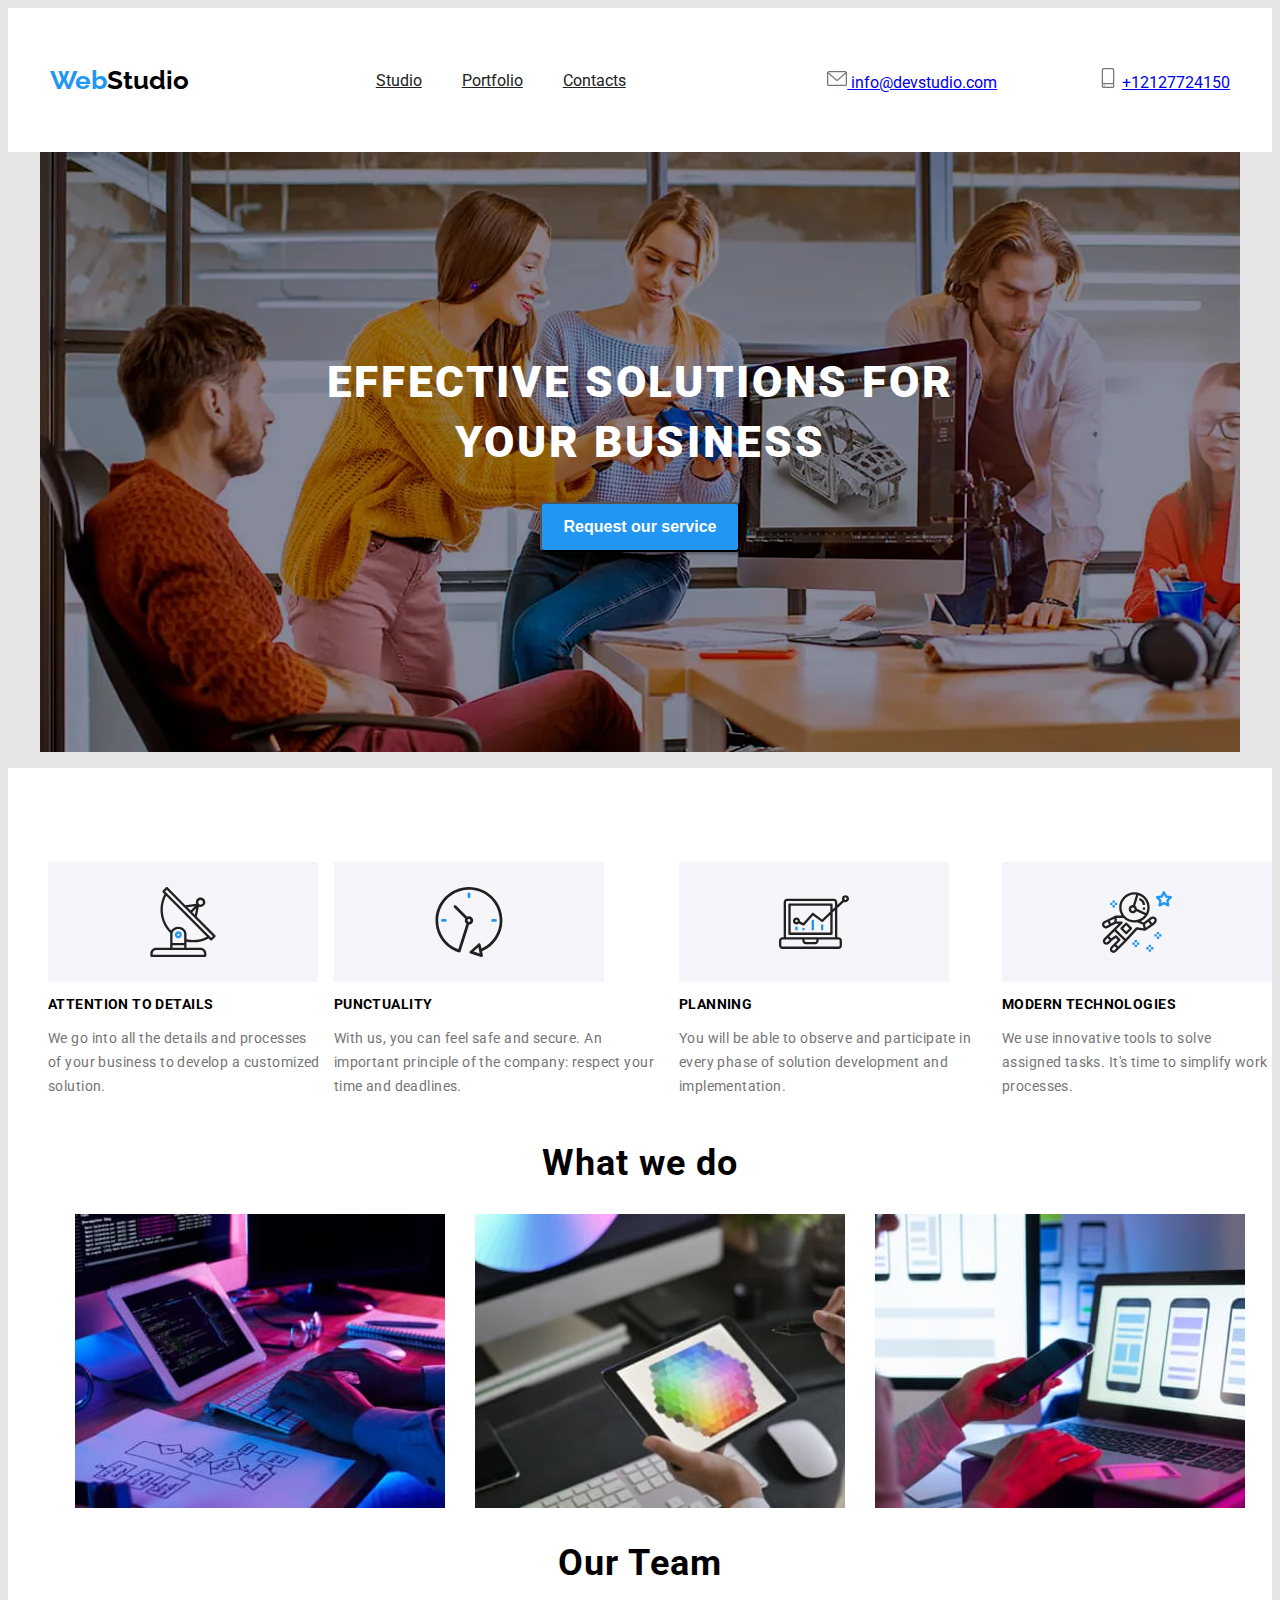
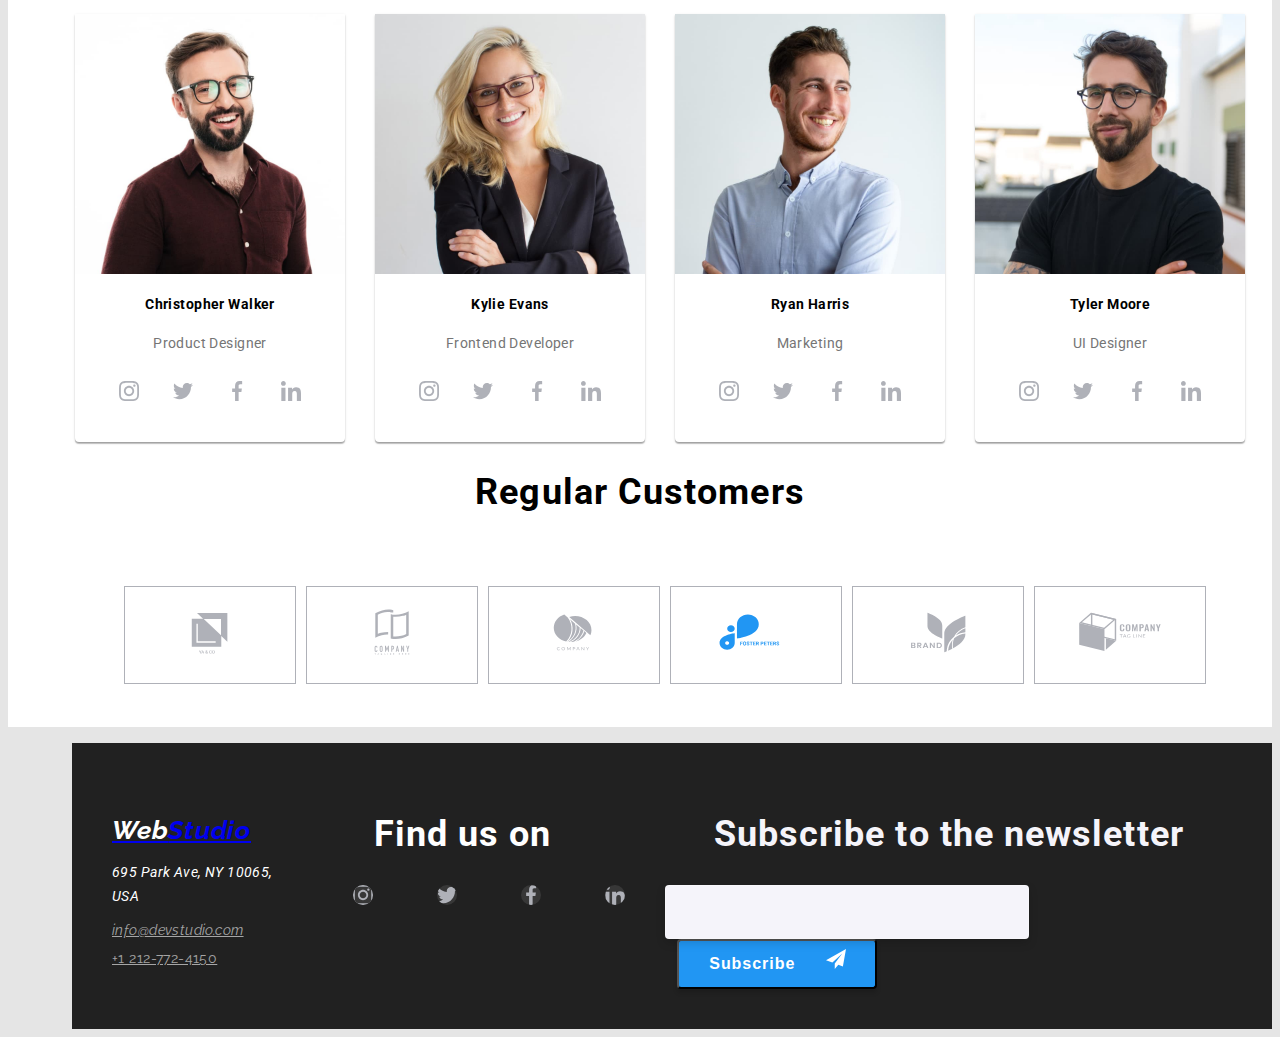
<file: index.html>
<!DOCTYPE html>
<html lang="en">
<head>
  <meta charset="UTF-8">
  <meta http-equiv="X-UA-Compatible" content="IE=edge">
  <meta name="viewport" content="width=device-width, initial-scale=1.0">
  <link rel="stylesheet" href="./css/main.min.css">
  <link rel="preconnect" href="https://fonts.googleapis.com">
<link rel="preconnect" href="https://fonts.gstatic.com" crossorigin>
<link href="https://fonts.googleapis.com/css2?family=Raleway:wght@700&family=Roboto:wght@400;500;700&display=swap" rel="stylesheet">
  <title>Document</title>
</head>
<body>

 <header class="header">
  <a class="header__logo"><span>Web</span>Studio</a>
    <nav class="header__nav">
      <ul>
       <li class="nav__li"><a class="active" href="index.html">Studio</a></li>
      <li class="nav__li"><a href="portofolio.html">Portfolio</li>
        <li>Contacts</li>
      </ul>
    
    </nav>
     <div class="header__email">
               
                <svg>
                  <use href="./images/icons.svg/symbol-defs.svg#icon-envelope"></use>
                </svg>
               <a class="email-class" href="emailto:info@devstudio.com">info@devstudio.com</a>
     </div>
       <div class="header__telephone">
          
                <svg>
                  <use href="./images/icons.svg/symbol-defs.svg#icon-smartphone"></use>
                </svg>
                <a class="tel-class" href="tel:">+12127724150</a>
          </div>
      
  </header>

  <main>
   <div class="container">
    <section class="hero-class">
        <h1>EFFECTIVE SOLUTIONS FOR YOUR BUSINESS</h1>
       <button  class="hero-btn"data-modal-open>Request our service</button>
    </section>
     </div>
    <div class="work-class">
   
    <section class="value">
       <ul class="our__value">
        <li>
          <div class="icon__value">
            <div class="list__value">
                <svg>
                  <use href="./images/icons.svg/symbol-defs.svg#icon-antenna"></use>
                </svg>
               </div>
          </div>
        <h3>ATTENTION TO DETAILS</h3>
      <p>We go into all the details and processes of your business to develop a customized solution.</p>
        </li>
        <li>
             <div class="icon__value">
            <div class="list__value">
                <svg>
                  <use href="./images/icons.svg/symbol-defs.svg#icon-clock"></use>
                </svg>
               </div>
          </div>
           <h3>PUNCTUALITY</h3>
      <p>With us, you can feel safe and secure. An important principle of the company: respect your time and deadlines.</p>
        </li>
        <li>
                 <div class="icon__value">
            <div class="list__value">
                <svg>
                  <use href="./images/icons.svg/symbol-defs.svg#icon-diagram"></use>
                </svg>
               </div>
          </div>
          <h3>PLANNING</h3>
      <p>You will be able to observe and participate in every phase of solution development and implementation.</p>
        </li>
        <li>
                <div class="icon__value">
            <div class="list__value">
                <svg>
                  <use href="./images/icons.svg/symbol-defs.svg#icon-astronaut"></use>
                </svg>
               </div>
          </div>
          <h3>MODERN TECHNOLOGIES</h3>
      <p>We use innovative tools to solve assigned tasks. It's time to simplify work processes.</p>
        </li>
       </ul>
     
    </section>
    
 
    <section class="work">
      <h2>What we do</h2>
      <ul class="our__work">
        <li><img src="./images/box1.jpg" alt="lucreaza la laptop" width="370px"></li>
        <li><img src="./images/box2.jpg" alt="tableta" width="370px"></li>
        <li><img src="./images/box3.jpg" alt="telefon si laptop" width="370px"></li>
      </ul>
    </section>
  
 
    <section class="team">
      <h2>Our Team</h2>
      <ul class="our__team">
        <li>
          <img src="./images/img.jpg" alt="product manager" width="270px">
          <h4>Christopher Walker</h4>
          <p>Product Designer</p>
         <div class="icon__team">
                <a href="https://instagram.com" class="icon" aria-label="Instagram">
                <svg class="team__icon__insta">
                <use href="./images/icons.svg/symbol-defs.svg#icon-instagram"></use>
              </svg>
              </a>
               <a href="https://twitter.com" class="icon" aria-label="Twitter">
                <svg>
                <use href="./images/icons.svg/symbol-defs.svg#icon-twitter"></use>
              </svg>
              </a>
                   <a href="https://facebook.com" class="icon" aria-label="Facebook">
                    <svg>
                <use href="./images/icons.svg/symbol-defs.svg#icon-facebook"></use>
              </svg>
              </a>
                <a href="https://linkedin.com" class="icon" aria-label="LinkedIn">
                  <svg>
                <use href="./images/icons.svg/symbol-defs.svg#icon-linkedin"></use>
              </svg>
              </a>
          
    
        </li>
        <li>
          <img src="./images/img-1.jpg" alt="frontend developer" width="270px">
          <h4>Kylie Evans</h4>
          <p>Frontend Developer</p>
        <div class="icon__team">
                <a href="https://instagram.com" class="icon" aria-label="Instagram">
                <svg>
                <use href="./images/icons.svg/symbol-defs.svg#icon-instagram"></use>
              </svg>
              </a>
               <a href="https://twitter.com" class="icon" aria-label="Twitter">
                <svg>
                <use href="./images/icons.svg/symbol-defs.svg#icon-twitter"></use>
              </svg>
              </a>
                   <a href="https://facebook.com" class="icon" aria-label="Facebook">
                    <svg>
                <use href="./images/icons.svg/symbol-defs.svg#icon-facebook"></use>
              </svg>
              </a>
                <a href="https://linkedin.com" class="icon" aria-label="LinkedIn">
                  <svg>
                <use href="./images/icons.svg/symbol-defs.svg#icon-linkedin"></use>
              </svg>
              </a>
            </div>
    
    
        </li>
        <li>
         <img src="./images/img-2.jpg" alt="marketing" width="270px">
         <h4>Ryan Harris</h4>
         <p>Marketing</p>
            <div class="icon__team">
                <a href="https://instagram.com" class="icon" aria-label="Instagram">
                <svg>
                <use href="./images/icons.svg/symbol-defs.svg#icon-instagram"></use>
              </svg>
              </a>
               <a href="https://twitter.com" class="icon" aria-label="Twitter">
                <svg>
                <use href="./images/icons.svg/symbol-defs.svg#icon-twitter"></use>
              </svg>
              </a>
                   <a href="https://facebook.com" class="icon" aria-label="Facebook">
                    <svg>
                <use href="./images/icons.svg/symbol-defs.svg#icon-facebook"></use>
              </svg>
              </a>
                <a href="https://linkedin.com" class="icon" aria-label="LinkedIn">
                  <svg>
                <use href="./images/icons.svg/symbol-defs.svg#icon-linkedin"></use>
              </svg>
                </a>
            </div>
    
        </li>
        <li>
          <img src="./images/img-3.jpg" alt="ui designer" width="270px">
          <h4>Tyler Moore</h4>
          <p>UI Designer</p>
         <div class="icon__team">
                <a href="https://instagram.com" class="icon" aria-label="Instagram">
                <svg>
                <use href="./images/icons.svg/symbol-defs.svg#icon-instagram"></use>
              </svg>
              </a>
               <a href="https://twitter.com" class="icon" aria-label="Twitter">
                <svg>
                <use href="./images/icons.svg/symbol-defs.svg#icon-twitter"></use>
              </svg>
               </a>
              
                   <a href="https://facebook.com" class="icon" aria-label="Facebook">
                    <svg>
                <use href="./images/icons.svg/symbol-defs.svg#icon-facebook"></use>
              </svg>
              </a>

                <a href="https://linkedin.com" class="icon" aria-label="LinkedIn">
                  <svg>
                <use href="./images/icons.svg/symbol-defs.svg#icon-linkedin"></use>
              </svg>
              </a>
            </div>
    
    
      </ul>
    </section>
    
     <div class="container">
        <section class="section-customer">
        <h2>Regular Customers</h2>
        <ul>
        
          <li class="customer">
               <svg>
            <use href="./images/icons.svg/symbol-defs.svg#icon-Logo1"></use>
          </svg>
          </li>
          <li class="customer">
              <svg>
            <use href="./images/icons.svg/symbol-defs.svg#icon-Logo2"></use>
          </svg>
          </li>
          <li class="customer">
            <svg>
            <use href="./images/icons.svg/symbol-defs.svg#icon-Logo3"></use>
          </svg>
          </li>
          <li class="customer">
          <svg>
            <use href="./images/icons.svg/symbol-defs.svg#icon-Logo4"></use>
          </svg>
          </li>
          <li class="customer">
         <svg>
            <use href="./images/icons.svg/symbol-defs.svg#icon-Logo5"></use>
          </svg>
      
          </li>
          <li class="customer">
              <svg>
            <use href="./images/icons.svg/symbol-defs.svg#icon-Logo6"></use>
          </svg>
        
          </li>
          
        
        </ul>
    
      
        </section>
      </div>
    </div>
  </div>
  </main>
  
  <footer class="footer">
  
    <address class="footer__address">
      <a class="footer__logo" href="index.html"><span>Web</span>Studio</a>
       <p>695 Park Ave, NY 10065, USA</p>
        <a class="footer__email" href="emailto:info@devstudio.com">info@devstudio.com</a></li>
      <a class="footer__tel" href="tel:+12127724150">+1 212-772-4150</a>
      </address>
      
 <div class="footer__icon">
     <h2>Find us on</h2>
       <div class="footer__icon__list">
                <a href="https://instagram.com" class="footer__icon" aria-label="Instagram"></a>
                <svg>
                <use href="./images/icons.svg/symbol-defs.svg#icon-instagram"></use>
              </svg>
              
               <a href="https://twitter.com" class="footer__icon" aria-label="Twitter"></a>
                <svg class="footer__icon__twiter">
                <use href="./images/icons.svg/symbol-defs.svg#icon-twitter"></use>
              </svg>
                 <a href="https://facebook.com" class="footer__icon" aria-label="Facebook"></a>
                    <svg>
                <use href="./images/icons.svg/symbol-defs.svg#icon-facebook"></use>
              </svg>
                <a href="https://linkedin.com" class="footer__icon" aria-label="LinkedIn"></a>
                  <svg>
                <use href="./images/icons.svg/symbol-defs.svg#icon-linkedin"></use>
              </svg>
            </div>
            </div>   
        <label>
          <div class="label__footer">
          <h2>Subscribe to the newsletter</h2>
          <input class="input__footer" type="E-mail" name="E-mail">
          <button class="btn__footer">Subscribe
            <svg class="icon__label__footer">
              <use href="./images/icons.svg/symbol-defs.svg#icon-icon-send"></use>
            </svg>
          </button>
        </label>
      </div>
        </footer>

  
    <!-- Modal -->
    
    <div class="modal is-hidden" data-modal>
      <div class="modal-content">
        <button class="close-btn" data-modal-close>&times;</button>
       
        <form class="form">
          <div role="group" class="form__group">
            <label for="name">Name</label>
            <input id="name" name="name" type="text" />
             <svg class="form__input__icon">
              <use class="form__name__icon" href="./images/icons.svg/symbol-defs.svg#icon-person"></use>
            </svg>
          </div>

          <label class="form__group">
            <span>Phone</span>
            <input id="phone" type="tel" />
            <svg class="form__input__icon">
              <use  href="./images/icons.svg/symbol-defs.svg#icon-phone"></use>
            </svg>
          </label>
            <label class="form__group">
            <span>Email</span>
            <input id="email" type="email" />
             <svg class="form__input__icon">
              <use href="./images/icons.svg/symbol-defs.svg#icon-email"></use>
            </svg>
            </label>
          <label class="form__group">
            <span>Comments</span>
            <textarea
              name="comments"
              class="textarea"
              rows="5"
              placeholder="Write the text..."
            ></textarea> 
          </label>

          <label class="form__group form__checkbox">
            <input type="checkbox" name="acceptTerms" />
            <span>
              I agree with the letter and accept the Terms and Conditions
            </span>
          </label>

          <div class="form__controls">
            <button type="submit" class="form__btn">Send</button>
          </div>
        </form>
      </div>
    </div>

    <script src="./js/modal.js" type="text/javascript"></script>
    <script>
      if (feather) {
        feather.replace();
      }
    </script>
</body>
</html>
</file>
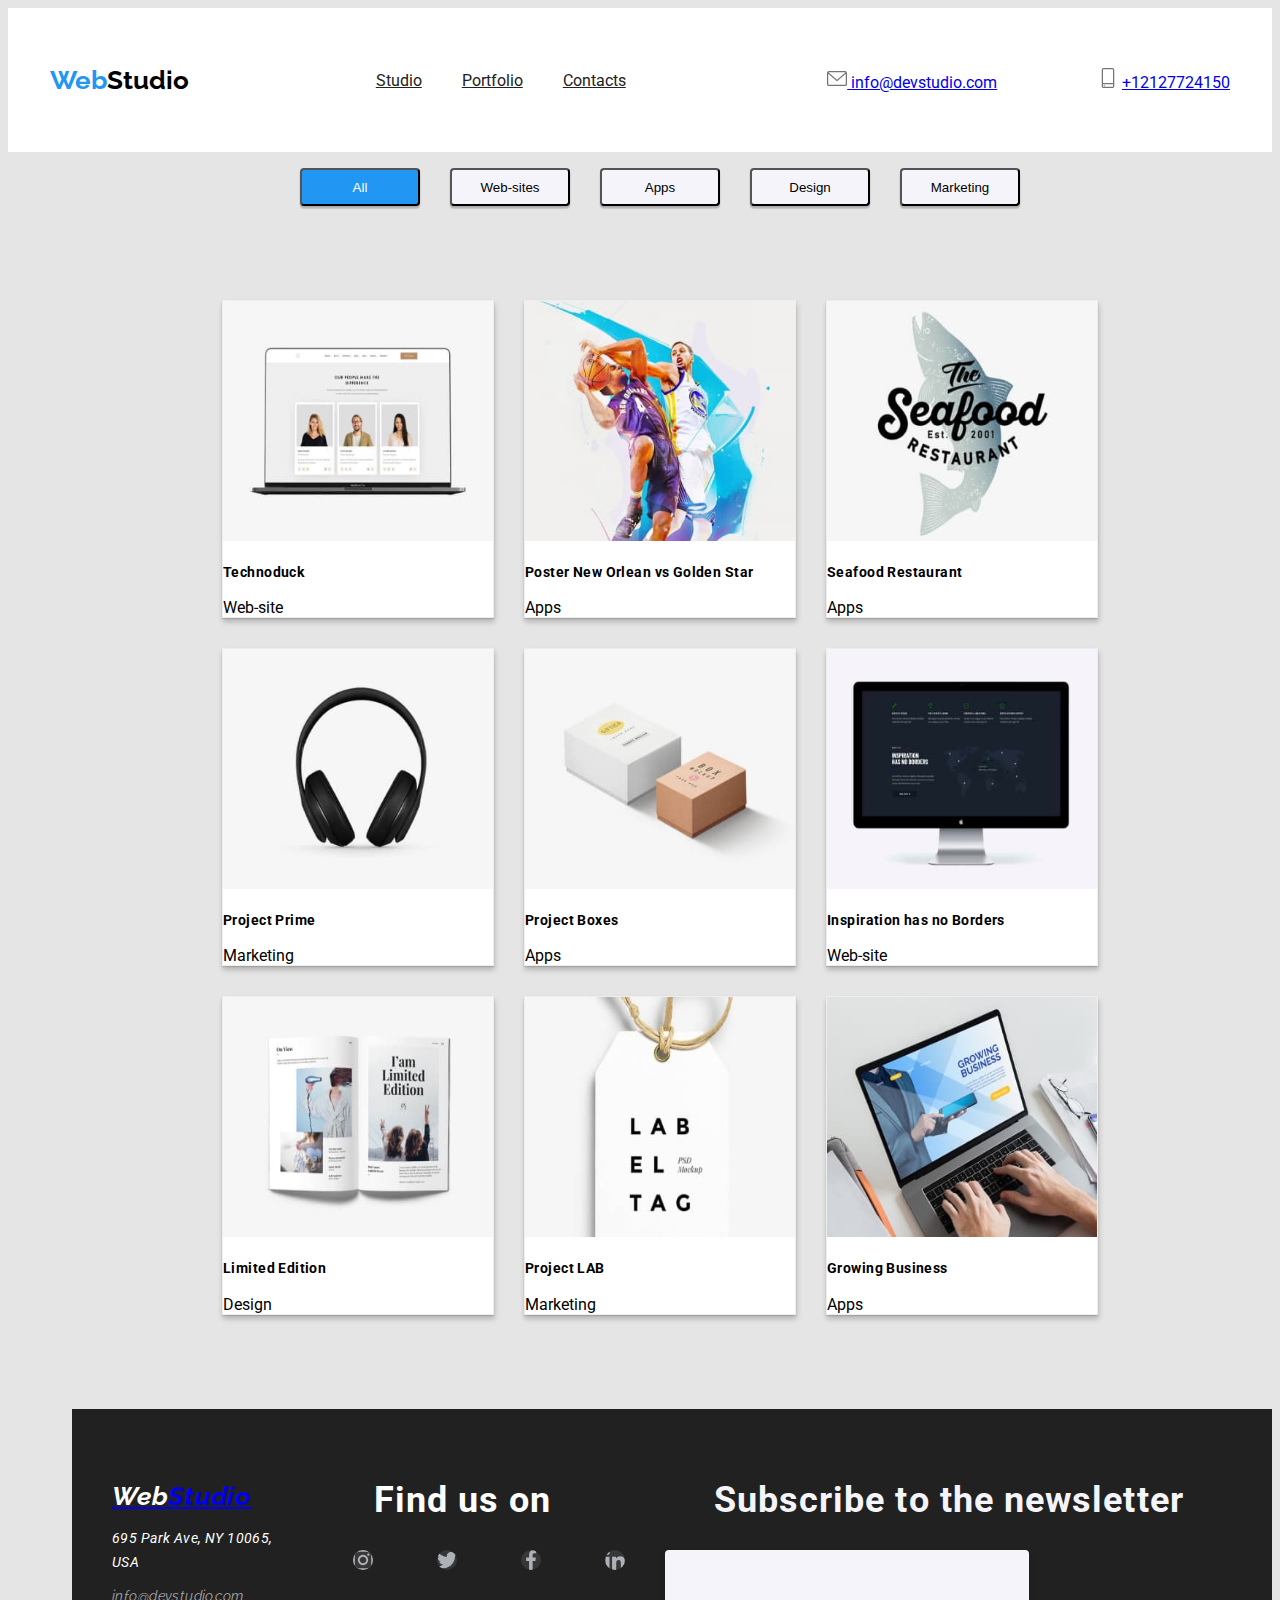
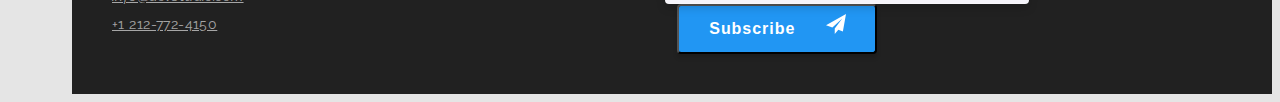
<file: portofolio.html>
<!DOCTYPE html>
<html lang="en">
<head>
   <meta charset="UTF-8">
  <meta http-equiv="X-UA-Compatible" content="IE=edge">
  <meta name="viewport" content="width=device-width, initial-scale=1.0">
  <link rel="stylesheet" href="./css/main.min.css">
  <link rel="preconnect" href="https://fonts.googleapis.com">
<link rel="preconnect" href="https://fonts.gstatic.com" crossorigin>
<link href="https://fonts.googleapis.com/css2?family=Raleway:wght@700&family=Roboto:wght@400;500;700&display=swap" rel="stylesheet">
  <title>Document</title>
</head>
<body>
   <header class="header">
  <a class="header__logo"><span>Web</span>Studio</a>
    <nav class="header__nav">
      <ul>
       <li class="nav__li"><a class="active" href="index.html">Studio</a></li>
      <li class="nav__li"><a href="portofolio.html">Portfolio</li>
        <li>Contacts</li>
      </ul>
    
    </nav>
     <div class="header__email">
               
                <svg>
                  <use href="./images/icons.svg/symbol-defs.svg#icon-envelope"></use>
                </svg>
               <a class="email-class" href="emailto:info@devstudio.com">info@devstudio.com</a>
     </div>
       <div class="header__telephone">
          
                <svg>
                  <use href="./images/icons.svg/symbol-defs.svg#icon-smartphone"></use>
                </svg>
                <a class="tel-class" href="tel:">+12127724150</a>
          </div>
      
  </header>


  <div class="container">
 <section class="portofolio-class">
      
     <ul class="button-class">
      <li><button class="active">All</button></li>
      <li><button>Web-sites</button></li>
      <li><button>Apps</button></li>
      <li><button>Design</button></li>
      <li><button>Marketing</button></li>
     </ul>
       
     <ul class="images-class">
       <li>    
        <div class="box">
  <img src="./images/portofolio-1.jpg" alt="sitte web" class="image" width="270" height="240px">
       <div class="overlay">
  
    <p>Technoduck is a state-of-the-art coronavirus distribution platform. Companies use this platform for digital espionage and attacks on competitors' secure servers.</p>
  </div>
        </div>
          <h4>Technoduck</h4>
          <span>Web-site</span>

</li>
    
    
        <li>
          <img src="./images/portofolio-2.jpg" alt="bascket" width="270" height="240px">
          <h4>Poster New Orlean vs Golden Star</h4>
          <span>Apps</span>
        </li>
        <li>
          <img src="./images/portofolio-3.jpg" alt="restaurant" width="270" height="240px">
           <h4>Seafood Restaurant </h4>
          <span>Apps</span>
        </li>
        <li>
          <img src="./images/portofolio-4.jpg" alt="casti" width="270" height="240px">
        <h4>Project Prime</h4>
          <span>Marketing</span>
        </li>
        <li>
          <img src="./images/portofolio-5.jpg" alt="cutii" width="270" height="240px">
          <h4>Project Boxes</h4>
          <span>Apps</span>
        </li>
        <li>
          <img src="./images/portofolio-6.jpg" alt="desktop" width="270" height="240px">
           <h4>Inspiration has no Borders</h4>
          <span>Web-site</span>
        </li>
        <li>
          <img src="./images/portofolio-7.jpg" alt="carte" width="270" height="240px">
          <h4>Limited Edition</h4>
          <span>Design</span>
        </li>
        <li>
          <img src="./images/portofolio-8.jpg" alt="tag" width="270" height="240px">
         <h4>Project LAB</h4>
          <span>Marketing</span>
        </li>
        <li>
          <img src="./images/portofolio-9.jpg" alt="laptop" width="270" height="240px">
          <h4>Growing Business</h4>
          <span>Apps</span>
        </li>
      </ul> 
    </div>
   </section>
  <footer class="footer">
  
    <address class="footer__address">
      <a class="footer__logo" href="index.html"><span>Web</span>Studio</a>
       <p>695 Park Ave, NY 10065, USA</p>
        <a class="footer__email" href="emailto:info@devstudio.com">info@devstudio.com</a></li>
      <a class="footer__tel" href="tel:+12127724150">+1 212-772-4150</a>
      </address>
      
 <div class="footer__icon">
     <h2>Find us on</h2>
       <div class="footer__icon__list">
                <a href="https://instagram.com" class="footer__icon" aria-label="Instagram"></a>
                <svg>
                <use href="./images/icons.svg/symbol-defs.svg#icon-instagram"></use>
              </svg>
              
               <a href="https://twitter.com" class="footer__icon" aria-label="Twitter"></a>
                <svg class="footer__icon__twiter">
                <use href="./images/icons.svg/symbol-defs.svg#icon-twitter"></use>
              </svg>
                 <a href="https://facebook.com" class="footer__icon" aria-label="Facebook"></a>
                    <svg>
                <use href="./images/icons.svg/symbol-defs.svg#icon-facebook"></use>
              </svg>
                <a href="https://linkedin.com" class="footer__icon" aria-label="LinkedIn"></a>
                  <svg>
                <use href="./images/icons.svg/symbol-defs.svg#icon-linkedin"></use>
              </svg>
            </div>
            </div>   
        <label>
          <div class="label__footer">
          <h2>Subscribe to the newsletter</h2>
          <input class="input__footer" type="E-mail" name="E-mail">
          <button class="btn__footer">Subscribe
            <svg class="icon__label__footer">
              <use href="./images/icons.svg/symbol-defs.svg#icon-icon-send"></use>
            </svg>
          </button>
        </label>
      </div>
        </footer>

    </div>
 

</body>
</html>
</file>
<file: css/main.min.css>
:root{--link-color: #212121;--p-color: #757575;--text-color: #2196f3;--backgound-color: #ffffff;--background-color-svg: #f5f4fa;--transition: 250ms cubic-bezier(0.4, 0, 0.2, 1);--icon-background-color: #f5f4fa;--list-svg-color: #ffffff1a}.hero-class button{color:var(--backgound-color);background-color:var(--text-color);font-size:16px;font-weight:700;height:50px;width:200px;left:700px;top:430px;border-radius:4px;margin-left:500px;cursor:pointer;text-align:center;transition:var(--transition)}.portofolio-class .button-class{text-align:center;text-decoration:none;display:flex;font-size:16px;justify-content:center;align-items:center;gap:30px;list-style-type:none}button{box-shadow:0px 3px 1px rgba(0,0,0,.1),0px 1px 2px rgba(0,0,0,.08),0px 2px 2px rgba(0,0,0,.12);border-radius:4px;width:120px;height:38px;background-color:var(--icon-background-color);outline:none}.button-class button.active{color:var(--backgound-color);background-color:var(--text-color);cursor:pointer}.close-btn{background:var(--backgound-color);border:1px solid rgba(0,0,0,.1);color:#fff;cursor:pointer;outline:none;position:absolute;right:16px;top:16px;transition:color var(--transition);width:30px;height:30px;margin:12px;border-radius:50%}.close-btn:hover,.close-btn:focus{color:#000}.form__btn{background:var(--text-color);box-shadow:0px 4px 4px rgba(0,0,0,.15);border-radius:4px;cursor:pointer;font-family:"Roboto";font-style:normal;font-weight:700;font-size:16px;line-height:30px;display:flex;align-items:center;text-align:center;letter-spacing:.06em;padding:40px;border:none;outline:none;color:#fff;max-width:200px}.form__btn:hover,.form__btn:focus{background:#1a78c5}.header{background-color:var(--backgound-color);display:flex;justify-content:space-between;align-items:center;padding:32px 42px;height:80px}.header__nav ul{display:flex;align-items:center;justify-content:space-around}.header__nav li{position:relative;display:flex;justify-content:space-around;align-items:center;list-style:none;margin-left:40px}.header__nav a{color:var(--link-color);cursor:pointer}.header__nav a:active,.header__nav a:hover{color:var(--text-color);transition:var(--transition)}.header__nav a:focus{color:var(--transition)}.header__nav a:active,.header__nav a:hover::after{transition:var(--transition);width:42px}.header .header__logo{font-family:"Raleway";font-style:normal;font-weight:700;font-size:26px;height:31px;width:145px;border-radius:nullpx}.header .header__logo span{color:var(--text-color)}.header__email svg,.header__telephone svg{width:20px;height:20px;flex-direction:row}.nav-class .portofolio{color:var(--link-color)}body{background-color:#e5e5e5;font-family:"Roboto",sans-serif}.nav__li ::after{content:"";position:absolute;width:0;height:4px;left:0;top:77px;background:var(--text-color);border-radius:2px;transition:var(--transition)}.container{width:1200px;margin:0 auto;padding-left:15px;padding-right:15px;padding-top:0px;padding-bottom:0px}html{box-sizing:border-box;margin:0;padding:0;border:none}.section{margin:94px}.hero-class{background:url(../images/Img.webp);flex:1 0 auto;padding:200px 0}.hero-class h1{color:var(--backgound-color);text-transform:uppercase;margin:0 auto;margin-bottom:30px;max-width:696px;font-size:44px;font-weight:900;line-height:60px;letter-spacing:.06em;text-align:center}h3,h4{font-size:14px;font-weight:700;line-height:16px;letter-spacing:.03em;text-align:left}p{font-size:14px;font-weight:400;line-height:24px;letter-spacing:.03em;text-align:left;color:var(--p-color)}h2{font-size:36px;font-weight:700;line-height:42px;letter-spacing:.03em;text-align:center}.our__value{display:flex;justify-content:center;align-items:center;list-style-type:none;gap:10px;margin-top:16px}.icon__value{display:flex;gap:10px;justify-content:center;width:270px;height:120px;background-color:var(--icon-background-color);margin-top:94px}.list__value svg{width:70px;height:70px;display:flex;justify-content:center;align-items:center;background:var(--list-svg-color);margin:25px 100px}.our__work{display:flex;justify-content:center;align-items:center;list-style-type:none;gap:30px;background-color:var(--backgound-color)}.our__team{display:flex;justify-content:center;align-items:center;list-style-type:none;gap:30px}.our__team li{background:var(--backgound-color);box-shadow:0px 1px 3px rgba(0,0,0,.12),0px 1px 1px rgba(0,0,0,.14),0px 2px 1px rgba(0,0,0,.2);border-radius:0px 0px 4px 4px;width:270px;height:428px}.our__team h4,.our__team p{text-align:center}.icon__team{display:flex;gap:10px;justify-content:center}.icon__team svg{width:20px;height:20px;display:flex;justify-content:center;background:var(--list-svg-color)}.icon__team .icon{display:flex;align-items:center;justify-content:center;height:44px;width:44px;color:var(--icon-background-color)}.icon__team .team__icon__insta:hover,.icon__team .team__icon__insta:focus{background:var(--text-color);transition-duration:var(--transition);cursor:pointer}.work-class{background-color:var(--backgound-color)}.footer__address a{font-family:Raleway;font-size:26px;font-weight:700;line-height:31px;letter-spacing:.03em;display:flex;margin-top:12px}.footer__address .footer__logo span{color:var(--backgound-color)}.footer__address{margin-top:60px;margin-left:40px}.footer__address p{color:var(--backgound-color)}.footer__address .footer__email{color:rgba(255,255,255,.6);font-size:14px;font-weight:400;line-height:16px;letter-spacing:.03em;text-align:left}.footer__address .footer__tel{font-style:normal;font-weight:400;font-size:14px;line-height:16px;letter-spacing:.03em;color:rgba(255,255,255,.6)}.footer{display:flex;background-color:var(--link-color)}.footer{margin-left:64px}.footer__icon h2{color:var(--backgound-color)}.footer__icon{padding-top:40px}.portofolio{background-color:var(--backgound-color);padding-top:94px;display:flex}.portofolio-class .images-class{display:flex;flex-wrap:wrap;flex-direction:row;gap:30px;row-gap:30px;margin:94px;list-style-type:none;align-items:center;justify-content:center}.images-class li{background:var(--backgound-color);border:1px solid #eee;box-shadow:0px 1px 1px rgba(0,0,0,.12),0px 4px 4px rgba(0,0,0,.06),1px 4px 6px rgba(0,0,0,.16)}.footer__icon__list{display:flex;gap:10px;justify-content:center}.footer__icon__list svg{width:20px;height:20px;display:flex;justify-content:center;background:var(--list-svg-color);border-radius:50%}.footer__icon__list .footer__icon{display:flex;align-items:center;justify-content:center;height:44px;width:44px;color:var(--background-color-svg)}.footer__icon__list .footer__icon__twiter:hover,.footer__icon__list .footer__icon__twiter:focus{background:var(--text-color);cursor:pointer;transition-timing-function:cubic-bezier(0.4, 0, 0.2, 1);transition-duration:250ms}.section-customer h2{text-align:center}.section-customer ul{display:flex;justify-content:center;align-items:center;width:1170px;height:184px;background-color:var(--backgound-color);list-style:none;gap:10px}.section-customer .customer{border:1px solid #afb1b8}.customer svg{width:170px;height:92px}.footer-class h2{color:var(--backgound-color);margin-top:75px}.modal{position:fixed;top:0;bottom:0;left:0;right:0;background:rgba(0,0,0,.2);width:100vw;height:100vh;transition:transform var(--transition)}.modal-content{padding:16px;background:var(--backgound-color);width:582px;margin:0 auto;height:581px;position:relative}.is-hidden{display:flex;visibility:hidden}.form__group{position:relative;display:flex;gap:4px;flex-direction:column;margin-top:40px}.form__group+.form__group{margin-top:10px}.form__group>*:nth-child(1){font-weight:400;font-size:12px;line-height:14px;letter-spacing:.01em;color:var(--p-color)}.form__group>*:nth-child(2){padding:12px 16px;border:1px solid rgba(33,33,33,.2);border-radius:4px}label h2{color:var(--icon-background-color)}.form__checkbox{flex-direction:row;gap:8px}.form__checkbox>*:nth-child(2){padding:0;border:none}.textarea{resize:none}.form__controls{display:flex;justify-content:center;margin-top:30px;padding:10px 80 px}.form .form__input__icon{margin-left:12px;top:50%;position:absolute;width:12px;height:12px}.form{margin-left:40px}.form__input__icon:focus,.form__input__icon:hover{background:var(--text-color);transition:var(--transition);cursor:pointer}.box{position:relative;display:block}.image{width:270px;height:240px}.overlay{position:absolute;left:0;right:0;bottom:0;width:100%;height:0;overflow:hidden;background:rgba(33,150,243,.9);opacity:0;transition:var(--transition)}.container:hover .overlay{opacity:1;height:100%;cursor:pointer}.overlay p{width:100%;margin-top:10%;color:var(--backgound-color);font-size:18px;font-weight:400;line-height:28px;letter-spacing:.03em;text-align:center}.icon__label__footer{margin-left:25px;width:20px;height:20px}.btn__footer{font-weight:700;font-size:16px;line-height:30px;color:var(--backgound-color);letter-spacing:.06em;margin-left:12px;width:200px;height:50px;background:var(--text-color);box-shadow:0px 4px 4px rgba(0,0,0,.15);border-radius:4px}.input__footer{width:358px;height:50px;left:815px;top:2787px;background:var(--icon-background-color);border:1px solid rgba(255,255,255,.3);filter:drop-shadow(0px 4px 4px rgba(0, 0, 0, 0.15));border-radius:4px}.label__footer{padding:40px}/*# sourceMappingURL=main.min.css.map */
</file>
